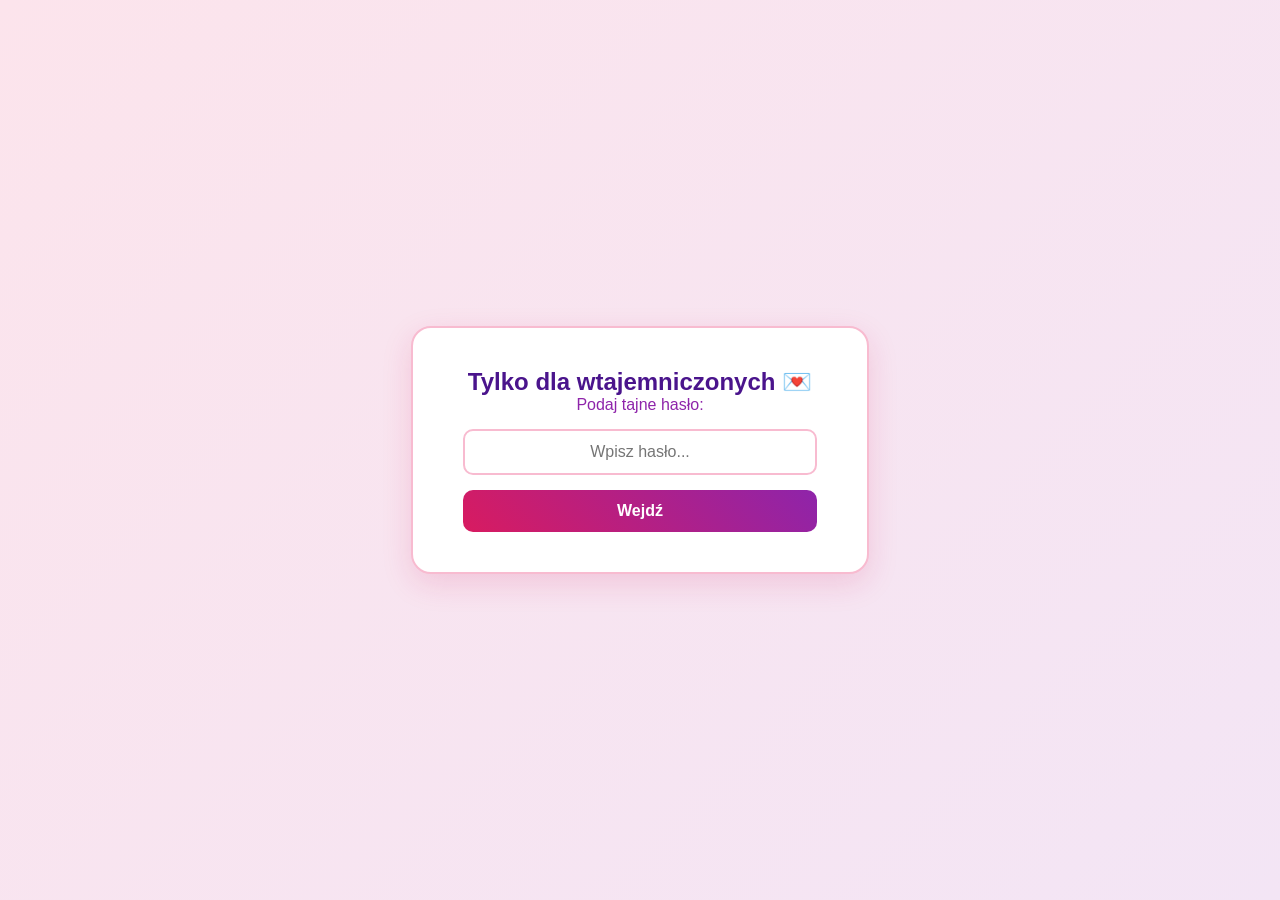
<file: index.html>
<!DOCTYPE html>
<html lang="pl">
<head>
    <meta charset="UTF-8">
    <meta name="viewport" content="width=device-width, initial-scale=1.0">
    <title>Nasza strona</title>
    <link rel="stylesheet" href="stylecss/strona_home.css">
</head>
<body>
    <div id="haslo-modal">
        <div class="box-haslo">
            <h2>Tylko dla wtajemniczonych 💌</h2>
            <p style="color: #8e24aa; margin-bottom: 15px;">Podaj tajne hasło:</p>
            <input type="password" id="haslo-input" placeholder="Wpisz hasło...">
            <button id="haslo-btn">Wejdź</button>
            <p id="haslo-blad" style="color: #d81b60; display: none; margin-top: 15px; font-weight: bold;">Niepoprawne hasło, spróbuj ponownie!</p>
        </div>
    </div>

    <div id="zawartosc-strony" style="display: none; width: 100%;">
        <div id="main" class="menu">
            <ul>
                <li id="walentynka"><a href="walentynka.html">WALENTYNKA</a></li>
                <li id="fotki"><a href="fotki.html">ZDJĘCIA</a></li>
            </ul>
        </div>

        <div id="czas">
            <h2>Do rocznicy zostało:</h2>
            <div id="odliczanie">
                Trwa ładowanie zegara...
            </div>
        </div>
    </div>

    <script src="skrypty/haslo.js"></script>
    <script src="skrypty/odliczanie.js"></script>
</body>
</html>
</file>
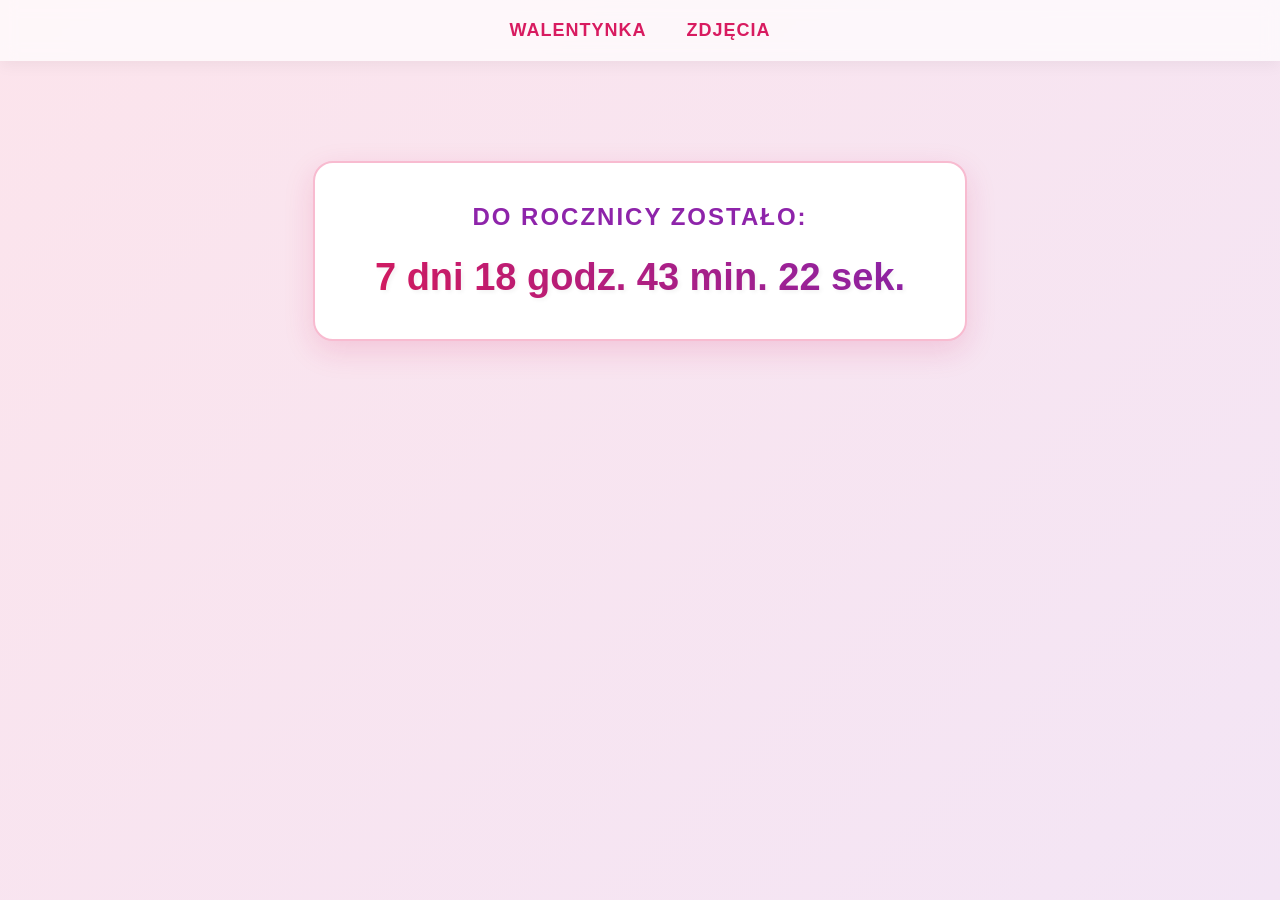
<file: home.html>
<!DOCTYPE html>
<html lang="en">
<head>
    <meta charset="UTF-8">
    <meta name="viewport" content="width=device-width, initial-scale=1.0">
    <title>Document</title>
    <link rel="stylesheet" href="stylecss/strona_home.css">
</head>
<body>
    <div id="main" class="menu">
        <ul>
            <li id="walentynka"><a href="walentynka.html">WALENTYNKA</a></li>
            <li id="fotki"><a href="fotki.html">ZDJĘCIA</a></li>
        </ul>
    </div>

    <div id="czas">
        <h2>Do rocznicy zostało:</h2>
        <div id="odliczanie">
            Trwa ładowanie...
            <script src="skrypty/odliczanie.js"></script>
        </div>
    </div>
</body>
</html>
</file>
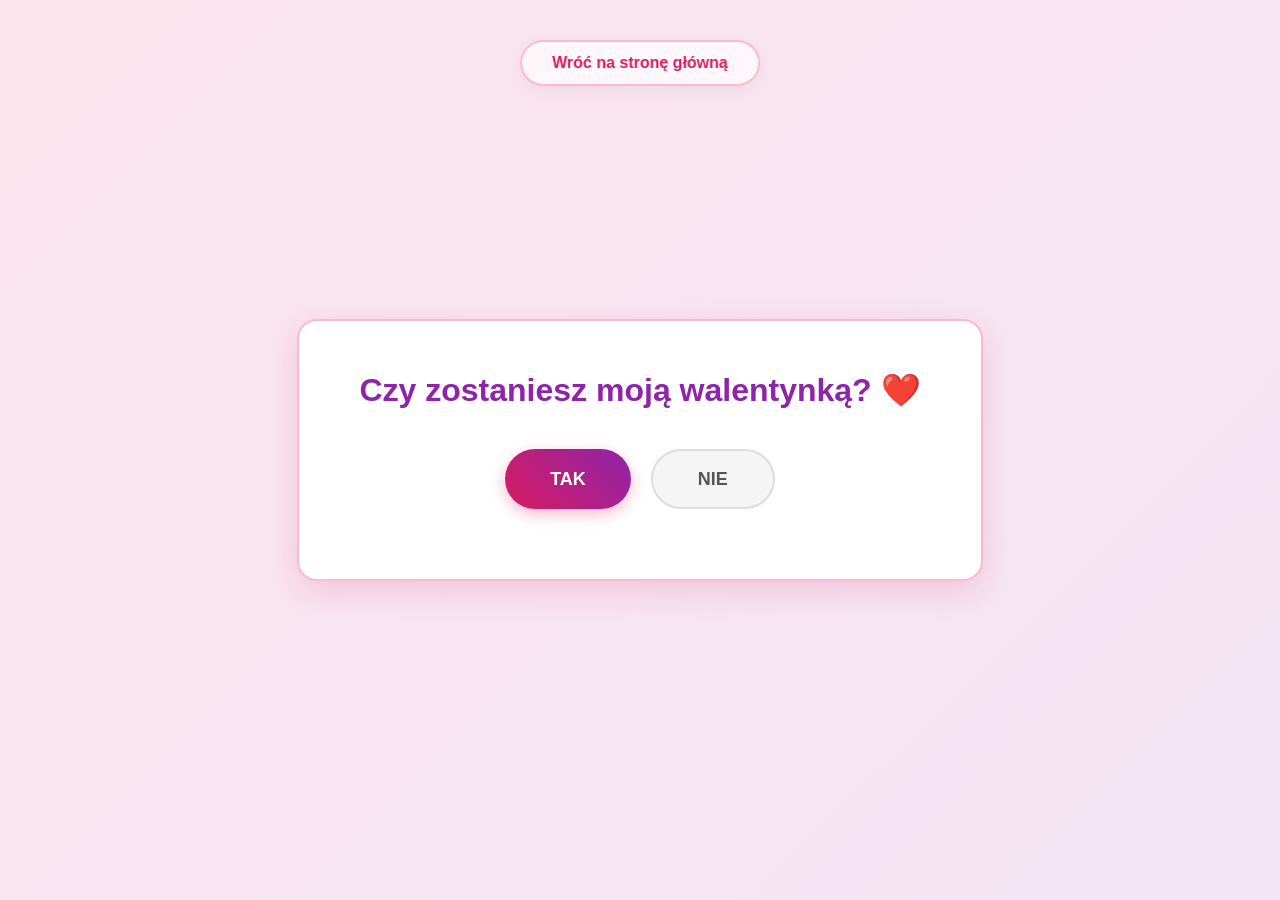
<file: walentynka.html>
<!DOCTYPE html>
<html lang="pl">
<head>
    <meta charset="UTF-8">
    <meta name="viewport" content="width=device-width, initial-scale=1.0">
    <title>Niespodzianka dla Martynki ❤️</title>
    <link rel="stylesheet" href="stylecss/strona_walentynkowa.css">
</head>
<body>
    <div id="przycisk">
        <a href="index.html">Wróć na stronę główną</a>
    </div>

    <div class="box" id="content">
        <h1>Czy zostaniesz moją walentynką? ❤️</h1>
        
        <div class="buttons-container">
            <button id="yes">TAK</button>
            <button id="no">NIE</button>
        </div>
    </div>

    <script src="skrypty/walentynka.js"></script>
</body>
</html>
</file>
<file: stylecss/strona_home.css>
* {
    margin: 0;
    padding: 0;
    box-sizing: border-box;
    font-family: 'Segoe UI', Tahoma, Geneva, Verdana, sans-serif;
}

body {
    background: linear-gradient(135deg, #fce4ec 0%, #f3e5f5 100%);
    min-height: 100vh;
    display: flex;
    flex-direction: column;
    align-items: center;
    color: #4a148c;
}

#zawartosc-strony {
    display: flex;
    flex-direction: column;
    align-items: center;
}

#main.menu {
    width: 100%;
    background-color: rgba(255, 255, 255, 0.7);
    backdrop-filter: blur(8px);
    box-shadow: 0 4px 15px rgba(0, 0, 0, 0.05);
    padding: 20px 0;
}

#main.menu ul {
    display: flex;
    justify-content: center;
    gap: 40px;
    list-style: none;
}

#main.menu a {
    text-decoration: none;
    color: #d81b60;
    font-weight: bold;
    font-size: 18px;
    letter-spacing: 1px;
    transition: all 0.3s ease;
}

#main.menu a:hover {
    color: #8e24aa;
    text-shadow: 0 0 8px rgba(142, 36, 170, 0.4);
}

#czas {
    margin-top: 100px;
    background-color: white;
    padding: 40px 60px;
    border-radius: 20px;
    text-align: center;
    box-shadow: 0 10px 30px rgba(216, 27, 96, 0.15);
    border: 2px solid #f8bbd0;
}

#czas h2 {
    font-size: 24px;
    margin-bottom: 25px;
    color: #8e24aa;
    text-transform: uppercase;
    letter-spacing: 2px;
}

#odliczanie {
    font-size: 38px;
    font-weight: 900;
    background: -webkit-linear-gradient(45deg, #d81b60, #8e24aa);
    -webkit-background-clip: text;
    -webkit-text-fill-color: transparent;
    text-shadow: 2px 2px 4px rgba(0,0,0,0.05);
}

/* --- OKIENKO Z HASŁEM --- */
#haslo-modal {
    position: fixed;
    top: 0;
    left: 0;
    width: 100%;
    height: 100%;
    background: linear-gradient(135deg, #fce4ec 0%, #f3e5f5 100%);
    display: flex;
    justify-content: center;
    align-items: center;
    z-index: 2000;
}

.box-haslo {
    background-color: white;
    padding: 40px 50px;
    border-radius: 20px;
    text-align: center;
    box-shadow: 0 10px 30px rgba(216, 27, 96, 0.15);
    border: 2px solid #f8bbd0;
    max-width: 90%;
}

.box-haslo input {
    padding: 12px 20px;
    margin-bottom: 15px;
    border: 2px solid #f8bbd0;
    border-radius: 10px;
    width: 100%;
    font-size: 16px;
    text-align: center;
    outline: none;
    transition: border-color 0.3s;
}

.box-haslo input:focus {
    border-color: #d81b60;
}

.box-haslo button {
    padding: 12px 30px;
    font-size: 16px;
    font-weight: bold;
    border: none;
    border-radius: 10px;
    cursor: pointer;
    background: linear-gradient(45deg, #d81b60, #8e24aa);
    color: white;
    width: 100%;
    transition: transform 0.2s;
}

.box-haslo button:hover {
    transform: scale(1.05);
}
</file>
<file: stylecss/strona_walentynkowa.css>
* {
    margin: 0;
    padding: 0;
    box-sizing: border-box;
    font-family: 'Segoe UI', Tahoma, Geneva, Verdana, sans-serif;
}

body {
    background: linear-gradient(135deg, #fce4ec 0%, #f3e5f5 100%);
    min-height: 100vh;
    display: flex;
    flex-direction: column;
    align-items: center;
    justify-content: center;
    overflow: hidden;
    position: relative;
}

#przycisk {
    position: absolute;
    top: 40px;
    left: 50%;
    transform: translateX(-50%);
    z-index: 100;
}

#przycisk a {
    display: inline-block;
    padding: 12px 30px;
    background-color: rgba(255, 255, 255, 0.7);
    backdrop-filter: blur(8px);
    color: #d81b60;
    text-decoration: none;
    font-weight: bold;
    font-size: 16px;
    border-radius: 25px;
    border: 2px solid #f8bbd0;
    box-shadow: 0 4px 15px rgba(0, 0, 0, 0.05);
    transition: all 0.3s ease;
}

#przycisk a:hover {
    background-color: #d81b60;
    color: white;
    transform: translateY(-3px);
}

.box {
    background-color: white;
    padding: 50px 60px;
    border-radius: 20px;
    text-align: center;
    box-shadow: 0 10px 30px rgba(216, 27, 96, 0.15);
    border: 2px solid #f8bbd0;
    z-index: 10;
    position: relative;
    max-width: 90%;
}

.box h1 {
    color: #8e24aa;
    margin-bottom: 40px;
}

.box img {
    max-width: 100%;
    
    /* --- NOWE LINIJKI --- */
    max-height: 300px; /* Zmieniaj tę liczbę (np. 250px, 400px), aż rozmiar będzie idealny */
    width: auto;       /* Dzięki temu zdjęcie zachowa swoje proporcje i nie będzie rozciągnięte */
    
    border-radius: 12px;
    border: 5px solid #fce4ec;
    margin-top: 20px;
    box-shadow: 0 5px 15px rgba(0,0,0,0.1);
}


.buttons-container {
    display: flex;
    justify-content: center;
    gap: 20px;
    position: relative;
    height: 60px;
}

button {
    padding: 15px 45px;
    font-size: 18px;
    font-weight: bold;
    border: none;
    border-radius: 30px;
    cursor: pointer;
    transition: transform 0.2s, background 0.3s, box-shadow 0.3s, top 0.2s ease-out, left 0.2s ease-out;
}

#yes {
    background: linear-gradient(45deg, #d81b60, #8e24aa);
    color: white;
    box-shadow: 0 5px 15px rgba(216, 27, 96, 0.3);
}

#yes:hover {
    transform: scale(1.1);
    box-shadow: 0 8px 25px rgba(216, 27, 96, 0.5);
}

#no {
    background: #f5f5f5;
    color: #555;
    border: 2px solid #ddd;
}

.counter-text {
    margin-top: 20px;
    font-size: 18px;
    font-weight: bold;
    color: #d81b60;
}

.heart {
    position: fixed;
    top: -5vh;
    font-size: 24px;
    animation: fall linear forwards;
    z-index: 1;
}

@keyframes fall {
    to { transform: translateY(110vh); }
}

.firework-heart {
    position: fixed;
    font-size: 24px;
    z-index: 100;
    transition: transform 1s ease-out, opacity 1s ease-out;
}
</file>
